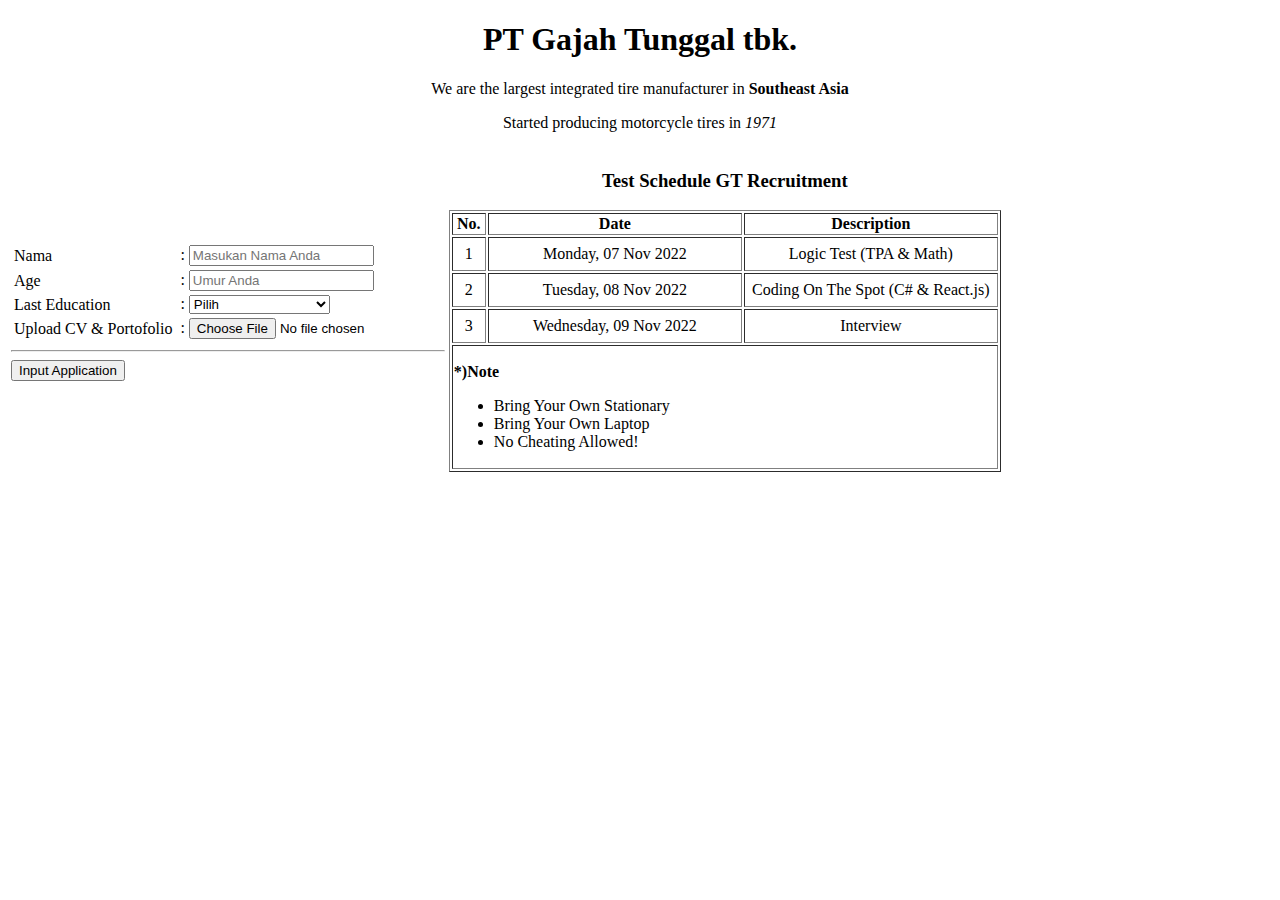
<file: Latihan Html Luthfi.html>
<!DOCTYPE html>

<html>

    <head>
	
	   <title>PT Gajah Tunggal tbk.</title>
	   
	</head>
	
	<body>
	    <h1><center>PT Gajah Tunggal tbk.</center></h1>
	   
	    <p><center>We are the largest integrated tire manufacturer in <b>Southeast Asia</b></center></p>
	   
	    <p><center>Started producing motorcycle tires in <i>1971</i></center><p>
	       
	<table>
	<tr>

	<td>
	<form>
		<table>
		
		<tr>
		<td>Nama<td>
		<td>: <input type="text" id="name" name="name" placeholder="Masukan Nama Anda"></td>
		</tr>
		
		<tr>
		<td>Age<td>
		<td>: <input type="text" id="age" name="age" placeholder="Umur Anda"></td>
		</tr>
		
		<tr>
		<td>Last Education<td>
		<td>: <select>
			       <option>Pilih</option>
			       <option>PAUD</option>
				   <option>TK</option>
				   <option>SD/MI</option>
				   <option>SMP/MTS</option>
				   <option>SMA/SMU/SMK/MA</option>
				   <option>D1</option>
				   <option>D2</option>
				   <option>D3</option>
				   <option>D4/S1</option>
				   <option>S2</option>
				   <option>S3</option>
				</select></td>
		</tr>
		
		<tr>
		<td>Upload CV & Portofolio<td>
		<td>: <input type="file" /></input></td>
		</tr>
    
	   
		
		</table>
		 <hr>
      
        <button>Input Application</button>

	
	</form>
	
	</td>
	
	
	

	<td>
	<h3><center> Test Schedule GT Recruitment </center></h3>
	
	<table border="1">
		       <thead>
			    <tr>
				    <th>No.</th>
					<th>Date</th>
					<th>Description</th>
                </tr>
			   </thead>

			    <tr>
			        <td width="30" height="30"><center>1</center></td>
				    <td width="250"><center> Monday, 07 Nov 2022</center></td>
				    <td width="250"><center> Logic Test (TPA & Math)</center></td>
				</tr>
                <tr>
                    <td width="30" height="30"><center>2</center></td>
					<td width="250"><center> Tuesday, 08 Nov 2022</center></td>
					<td width="250"><center> Coding On The Spot (C# & React.js)</center></td>
				</tr>
				<tr>
                    <td width="30" height="30"><center>3</center></td>
					<td width="250"><center> Wednesday, 09 Nov 2022</center></td>
					<td width="250"><center> Interview</center> </td>
				</tr>
		      <tfoot>
			    <tr>
				    <td colspan="3">
					                <p><b>*)Note</b></P>
									<ul>
									    <li>  Bring Your Own Stationary </li>
									    <li>  Bring Your Own Laptop </li>
									    <li>  No Cheating Allowed! </li>
									</ul>
					</td>
					 
				</tr>
              </tfoot>				

					  
                  					
			</table></td>
	</tr>
	
	</table>
	</body>
	
</html>
</file>
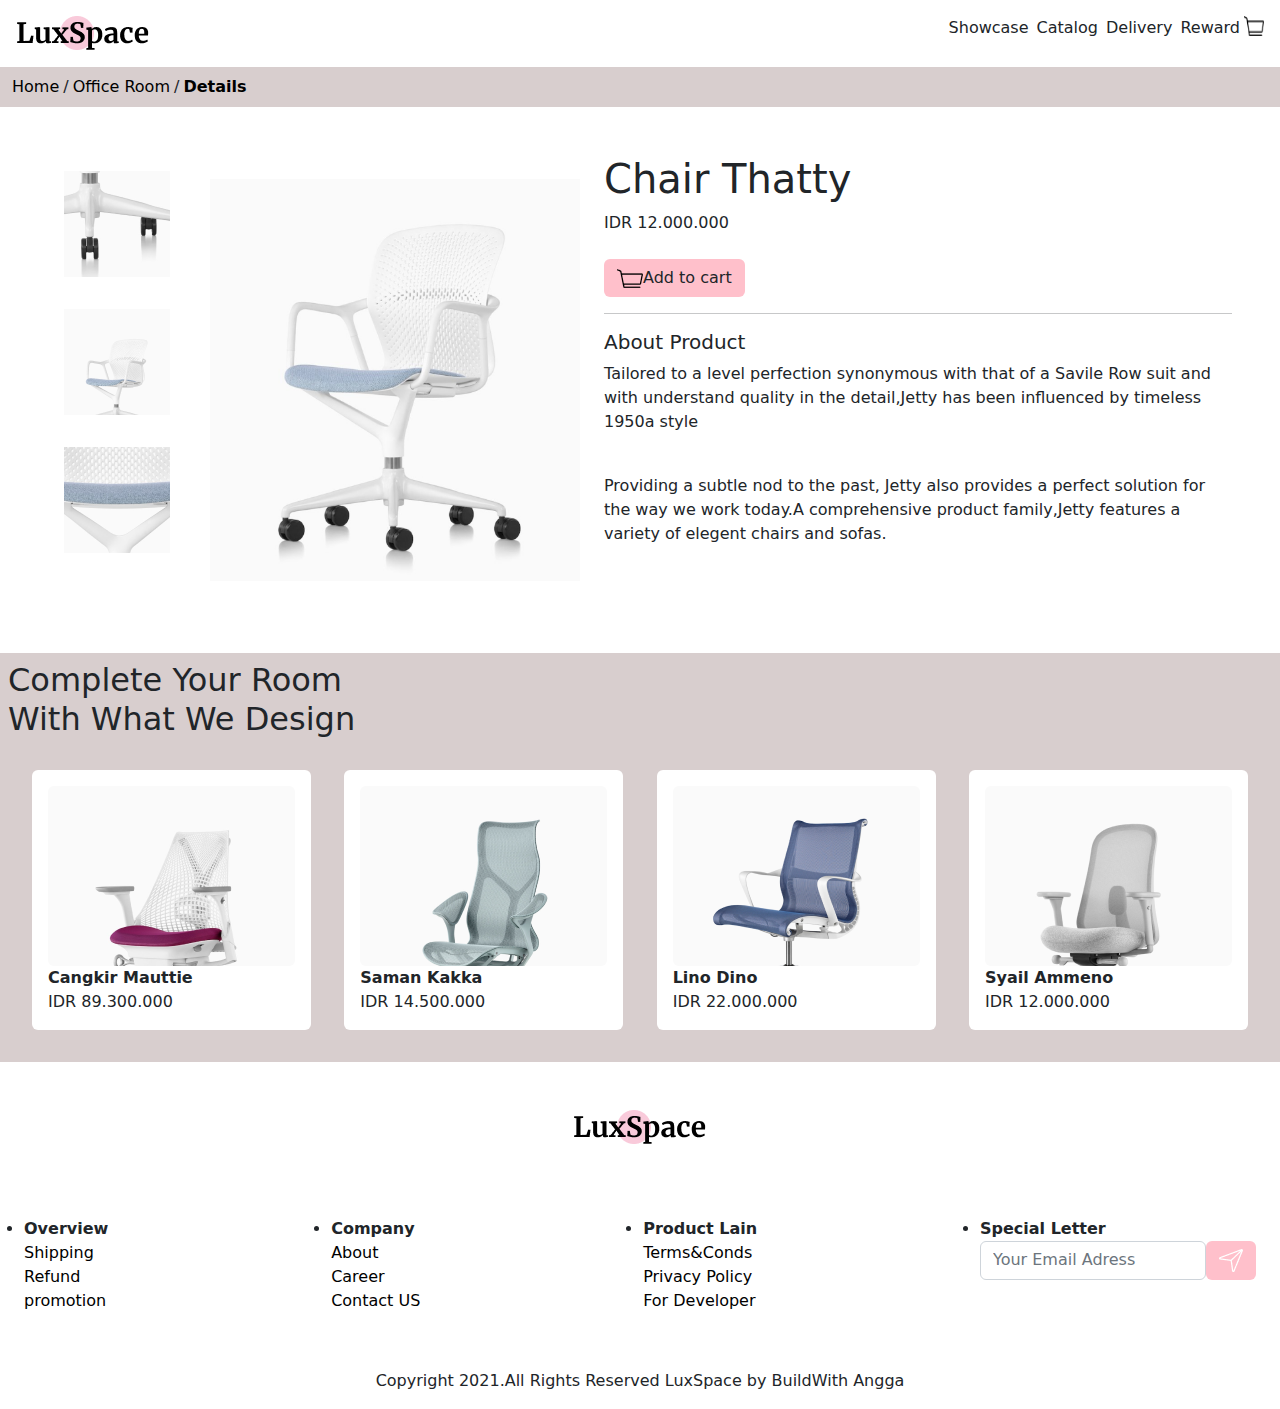
<file: latihan Bootsrtap lagi/index2.html>
<!DOCTYPE html>
<html lang="en">
<head>
    <meta charset="UTF-8">
    <meta http-equiv="X-UA-Compatible" content="IE=edge">
    <meta name="viewport" content="width=device-width, initial-scale=1.0">
    <title>Document</title>
    <link rel="stylesheet" href="asset/css/bootstrap.css">
</head>
<body>
    <header class="d-flex justify-content-between p-3">
        <div>
            <img src="images/logo.png" alt="">
        </div>
        <div class="d-flex">
            <a href="" class="nav-link px-1">Showcase</a>
            <a href="" class="nav-link px-1">Catalog</a>
            <a href="" class="nav-link px-1">Delivery</a>
            <a href="" class="nav-link px-1">Reward</a>
            <img src="images/cart-icon.png" width="20px" height="20px" alt="">
        </div>
        
    </header>
    <nav class="d-flex p-2" style="background-color: rgb(216, 206, 206);">
        <a href="" class="nav-link px-1"  style="color:black;">Home</a> /
        <a href="" class="nav-link px-1" style="color:black;">Office Room</a> /
        <a href="" class="nav-link px-1" style="color:black;"><b>Details</b></a>
    </nav>
    <div class="d-flex p-5" >
        <div class="d-flex flex-column">
            <img class="rounded p-3" src="images/side-1.png" alt="">
            <img class="rounded p-3" src="images/side-2.png" alt="">
            <img class="rounded p-3" src="images/side-3.png" alt="">

        </div>
        <div class="d-flex p-4">
            <img src="images/chair.png" width="370" alt="">
        </div>
        <div>
            <h1>Chair Thatty</h1>
            <div class="pb-4">IDR 12.000.000</div>
            <button style="background-color: pink;" class="btn rounded"><img src="images/cart-icon.png" alt="">Add to cart</button>
            <div><hr></div>
            <h5> About Product</h5>
            <p>Tailored to a level perfection synonymous with that of a Savile Row suit and with understand quality in the detail,Jetty has been influenced by timeless 1950a style</p><br>
            <p>Providing a subtle nod to the past, Jetty also provides a perfect solution for the way we work today.A comprehensive product family,Jetty features a variety of elegent chairs and sofas.</p>
        
        </div>

    </div>
    <div style="background-color: rgb(216, 206, 206) ;" class="d-flex flex-column p-2">
        <h2>Complete Your Room <br>With What We Design</h2>
        <div class="d-flex p-4 justify-content-between">
            <div class="d-flex flex-column p-3 rounded bg-body" >
                <img  src="images/chair-1.png " alt="" class="rounded" >
                <div><b>Cangkir Mauttie</b></div>
                <div>IDR 89.300.000</div>
            </div>
            <div class="d-flex flex-column p-3 rounded bg-body">
                <img  src="images/chair-2.png" alt="" class="rounded" >
                <div><b>Saman Kakka</b></div>
                <div>IDR 14.500.000</div>
            </div>
            <div class="d-flex flex-column p-3  rounded bg-body">
                <img  src="images/chair-3.png" alt="" class="rounded">
                <div ><b>Lino Dino</b></div>
                <div>IDR 22.000.000</div>
            </div>
            <div class="d-flex flex-column p-3 rounded bg-body">
                <img  src="images/chair-4.png" alt="" class="rounded" >
                <div><b>Syail Ammeno</b></div>
                <div>IDR 12.000.000</div>
            </div>
        </div>
    </div>
    <footer cla>
        <div class="p-5"><center><img src="images/logo.png" alt=""></center></div>
        <ul class="d-flex p-4 justify-content-between">
            <li>
                <div><b>Overview</b></div>
                <a  style="color: black;">Shipping</a><br>
                <a  style="color: black;">Refund</a><br>
                <a  style="color: black;">promotion</a>
            </li>
            <li>
                <div><b>Company</b></div>
                <a style="color: black;">About</a><br>
                <a style="color: black;">Career</a><br>
                <a style="color: black;">Contact US</a>

            </li>
            <li>
                <div><b>Product Lain</b></div>
                <a style="color: black;">Terms&Conds </a><br>
                <a style="color: black;">Privacy Policy</a><br>
                <a style="color: black;">For Developer</a>
            </li>
            <li>
                <div><b>Special Letter</b></div>
                <div class="d-flex ">
                    <input type="text" placeholder="Your Email Adress" class="form-control">
                    <button style="background-color: pink;" class="btn rounded"><img src="images/tele-icon.png" alt=""></button>
                </div>
                
            </li>
        </ul>
        

    </footer>
    <div class="p-3"><center><div>Copyright 2021.All Rights Reserved LuxSpace by BuildWith Angga</div></center></div>
    
</body>
</html>
</file>
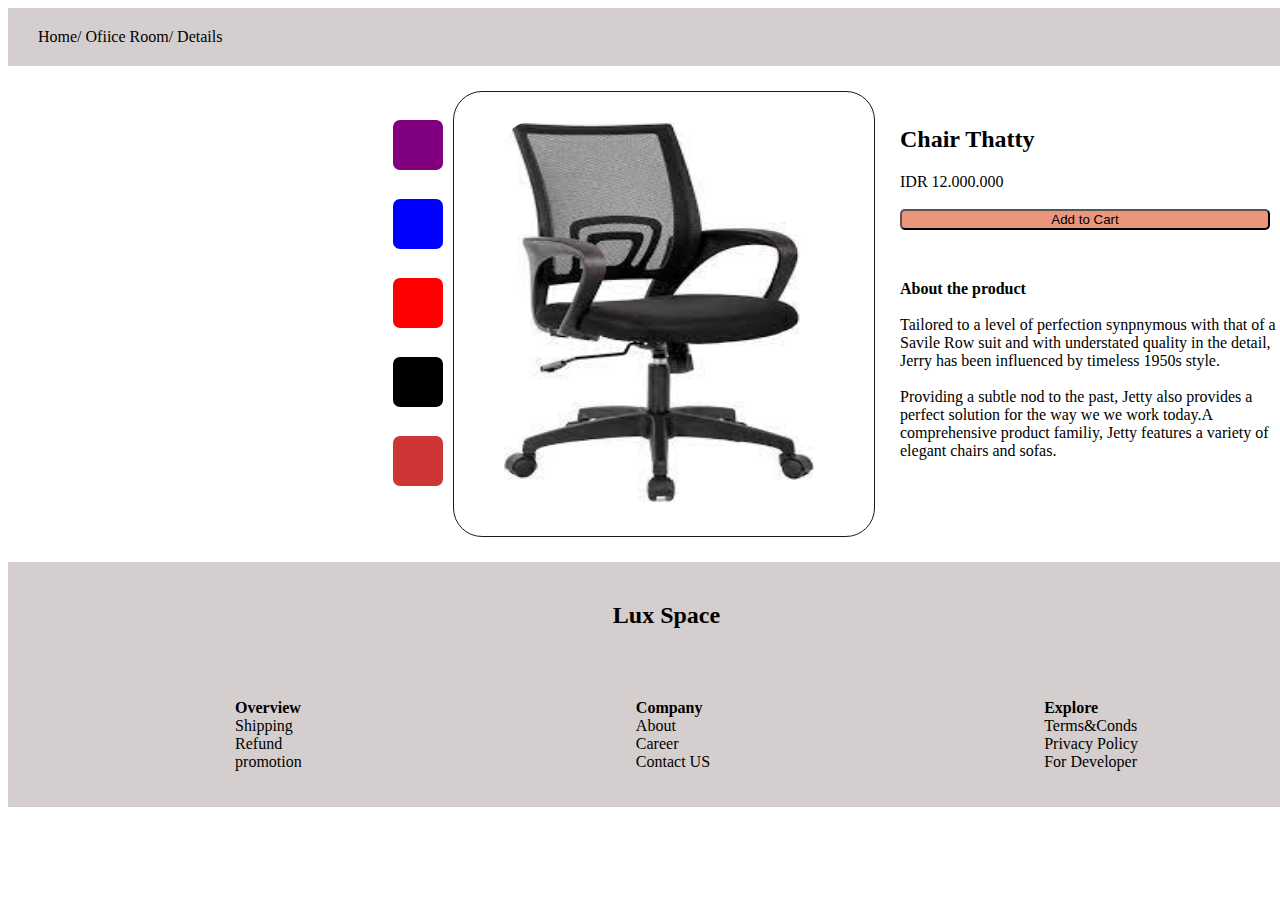
<file: latihan CSS/quiz.html>
<!DOCTYPE html>
<html lang="en">
<head>
    <meta charset="UTF-8">
    <meta http-equiv="X-UA-Compatible" content="IE=edge">
    <meta name="viewport" content="width=device-width, initial-scale=1.0">
    <title>LatihanCSS</title>
    <link rel="stylesheet" href="Quiz.css">
</head>
<header>
    <nav class="ret">
        <a>Home/</a>
        <a>Ofiice Room/</a>
        <a>Details</a>
    </nav>
</header>
<body>
    <div style="display: flex;">
        <div class="hnct">
            <div class="test-kiri">
                <p style="background-color: purple;"></p>    
                <p style="background-color: blue;"></p>
                <p style="background-color: red;"></p>
                <p style="background-color: black;"></p>
                <p style="background-color: rgb(206, 53, 53);"></p>
                
            </div>
        </div>
        <div>
            <center><div class="test-tengah">
                <img alt="Basic CSS Coding Practice" src="images/korsi.jpg" width="310" height="380" style="border-radius: 26px;">
            </div></center>
        </div>
        <div>
            <div class="test-kanan">
                <h2><b>Chair Thatty</b></h2>
                <a>IDR 12.000.000</a><br />
                <br/><button class="ter"><center>Add to Cart</center></button><br />
                <div class="pad"><b>About the product</b></div>
                <div><br />Tailored to a level of perfection synpnymous with that of a Savile Row suit
                    and with understated quality in the detail, Jerry has been influenced by timeless 1950s style.<br />
                     <br>Providing a subtle nod to the past, Jetty also provides a perfect solution for the way we 
                    we work today.A comprehensive product familiy, Jetty features a variety of elegant chairs and sofas.</div>
            </div>
        </div>
    </div>
    <footer class="fed">
        <h2 class="p"><center>Lux Space</center></h2>
        <ul style="display: flex; justify-content: space-around ">
            <div>
                <div ><b>Overview</b></div>
                <a  style="color: black;">Shipping</a><br>
                <a  style="color: black;">Refund</a><br>
                <a  style="color: black;">promotion</a>
            </div>
            <div>
                <div><b>Company</b></div>
                <a style="color: black;">About</a><br>
                <a style="color: black;">Career</a><br>
                <a style="color: black;">Contact US</a>
    
            </div>
            <div>
                <div><b>Explore</b></div>
                <a style="color: black;">Terms&Conds </a><br>
                <a style="color: black;">Privacy Policy</a><br>
                <a style="color: black;">For Developer</a>
            </div>
        </ul>
    
    </footer>
</body>

 
</html>
</file>
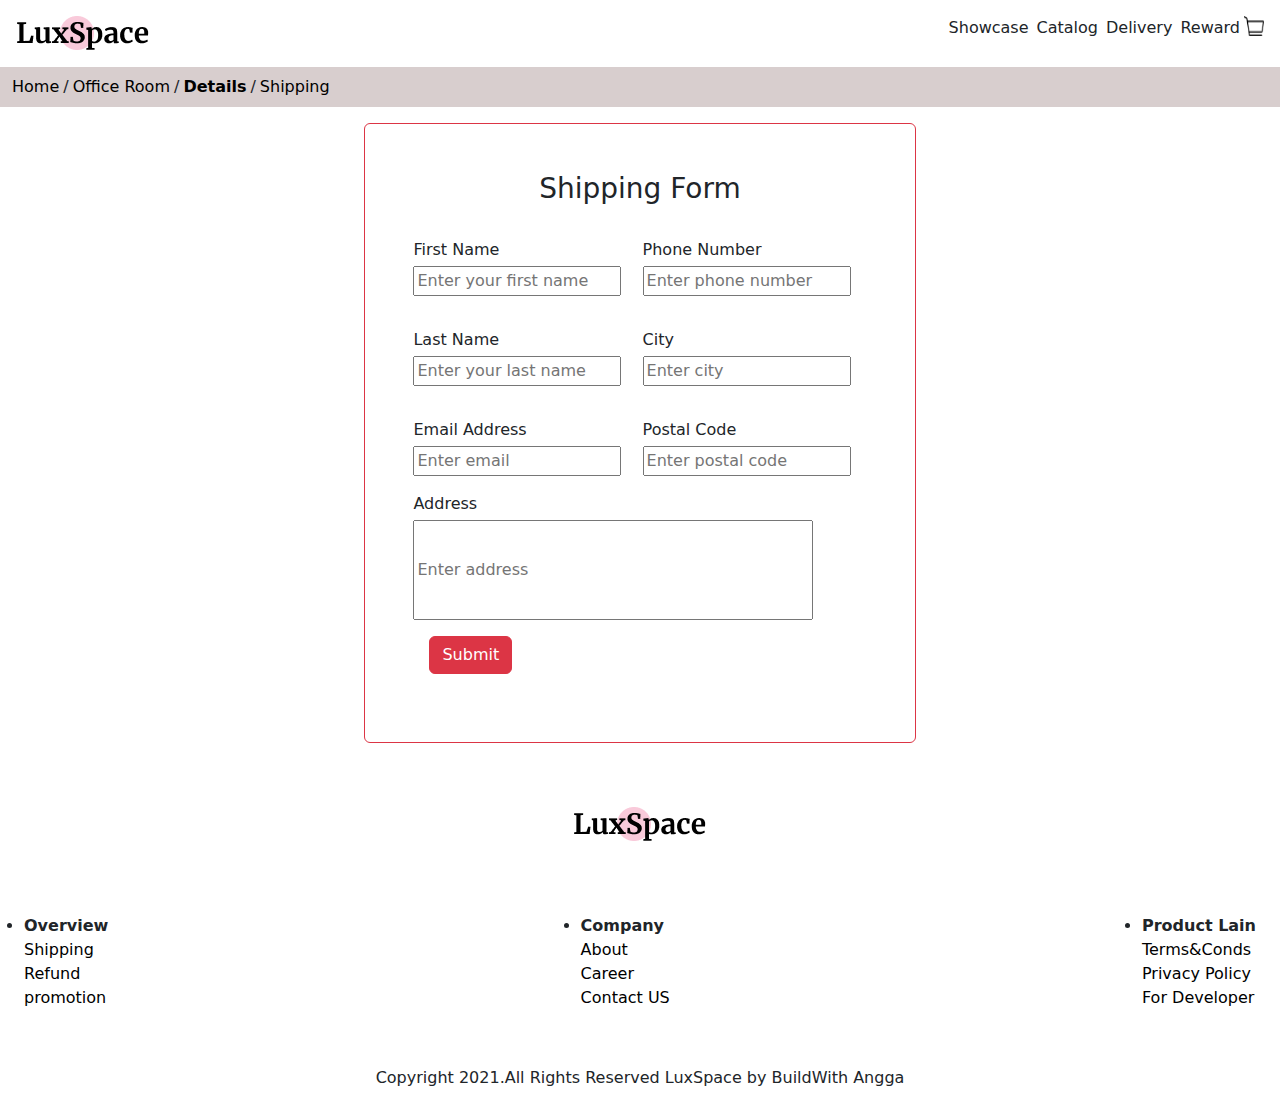
<file: latihan jsquery/form.html>
<!DOCTYPE html>
<html lang="en">
<head>
    <meta charset="UTF-8">
    <meta http-equiv="X-UA-Compatible" content="IE=edge">
    <meta name="viewport" content="width=device-width, initial-scale=1.0">
    <title>Document</title>
    <link rel="stylesheet" href="asset/css/bootstrap.css">
    <script src="https://ajax.googleapis.com/ajax/libs/jquery/3.6.0/jquery.min.js"></script>
    <script src="query.js"></script>
</head>
<body>
    <header class="d-flex justify-content-between p-3">
        <div>
            <img src="images/logo.png" alt="">
        </div>
        <div class="d-flex">
            <a href="" class="nav-link px-1">Showcase</a>
            <a href="" class="nav-link px-1">Catalog</a>
            <a href="" class="nav-link px-1">Delivery</a>
            <a href="" class="nav-link px-1">Reward</a>
            <img src="images/cart-icon.png" width="20px" height="20px" alt="">
        </div>
        
    </header>
    <nav class="d-flex p-2" style="background-color: rgb(216, 206, 206);">
        <a href="" class="nav-link px-1"  style="color:black; ">Home</a> /
        <a href="" class="nav-link px-1" style="color:black;">Office Room</a> /
        <a href="index2.html" class="nav-link px-1" style="color:black;"><b>Details</b></a> /
        <a href="" class="nav-link px-1" style="color:black;">Shipping</a> 
    </nav>

    <!-- alert -->
    <div class="alert alert-success alert-dismissible fade show mt-2 d-none" role="alert" id="divAlert">
        <strong>Terima Kasih!</strong> Data Anda telah terkirim .
        <button id="buttonClose" type="button" class="close border-info" data-dismiss="alert" aria-label="Close" >
          <span  aria-hidden="true">&times;</span>
        </button>
      </div>
    <div class="d-flex flex-row justify-content-center">
		<div>
			<form class="border   border-danger rounded my-3 p-5">
				<h3 class="text-center mb-3">Shipping Form</h3>
				<div >
                    <label class="field">
                        <header class="text-left mb-1">First Name</header>
                        <input class="field__input" type="text" id="firstname" placeholder="Enter your first name"  />
                      </label>
                      <label class="field p-3">
                        <header class="text-left mb-1">Phone Number</header>
                        <input class="field__input" type="number" id="Phone" placeholder="Enter phone number" />
                      </label>
                    </div>
                    <label class="field">
                        <header class="text-left mb-1">Last Name</header>
                      <input class="field__input" type="text" id="lastname" placeholder="Enter your last name"/>
                    </label>
                    <label class="field p-3">
                        <header class="text-left mb-1">City</header>
                        <input class="field__input" type="text" id="city" placeholder="Enter city" />
                      </select>
                    </label>
                    <div class="fields fields--3">
                      <label class="field">
                        <header class="text-left mb-1">Email Address</header>
                        <input class="field__input" type="text" id="email" placeholder="Enter email" />
                      </label>
                      <label class="field p-3">
                        <header class="text-left mb-1">Postal Code</header>
                        <input class="field__input" type="number" id="postal_code" placeholder="Enter postal code"/>
                      </label>
                    </div>
                    <label class="field" >
                        <header class="text-left mb-1">Address</header>
                      <input style=" width: 400px; height:100px;" class="field__input" type="address" id="address" placeholder="Enter address"/>
                    </label>
                    <div class="fields field p-3">
                        <label>
                            <button id="btnAlert" type="submit" class="btn btn-danger mb-1 mt">Submit</button>
                        </label>
                    </div>
                    
                    
				        
			  </form>
		</div>
	</div>
    </div>
    <footer cla>
        <div class="p-5"><center><img src="images/logo.png" alt=""></center></div>
        <ul class="d-flex p-4 justify-content-between">
            <li>
                <div><b>Overview</b></div>
                <a  style="color: black;">Shipping</a><br>
                <a  style="color: black;">Refund</a><br>
                <a  style="color: black;">promotion</a>
            </li>
            <li>
                <div><b>Company</b></div>
                <a style="color: black;">About</a><br>
                <a style="color: black;">Career</a><br>
                <a style="color: black;">Contact US</a>

            </li>
            <li>
                <div><b>Product Lain</b></div>
                <a style="color: black;">Terms&Conds </a><br>
                <a style="color: black;">Privacy Policy</a><br>
                <a style="color: black;">For Developer</a>
            </li>
            
        </ul>
        

    </footer>
    <div class="p-3"><center><div>Copyright 2021.All Rights Reserved LuxSpace by BuildWith Angga</div></center></div>
    
</body>
</html>
</file>
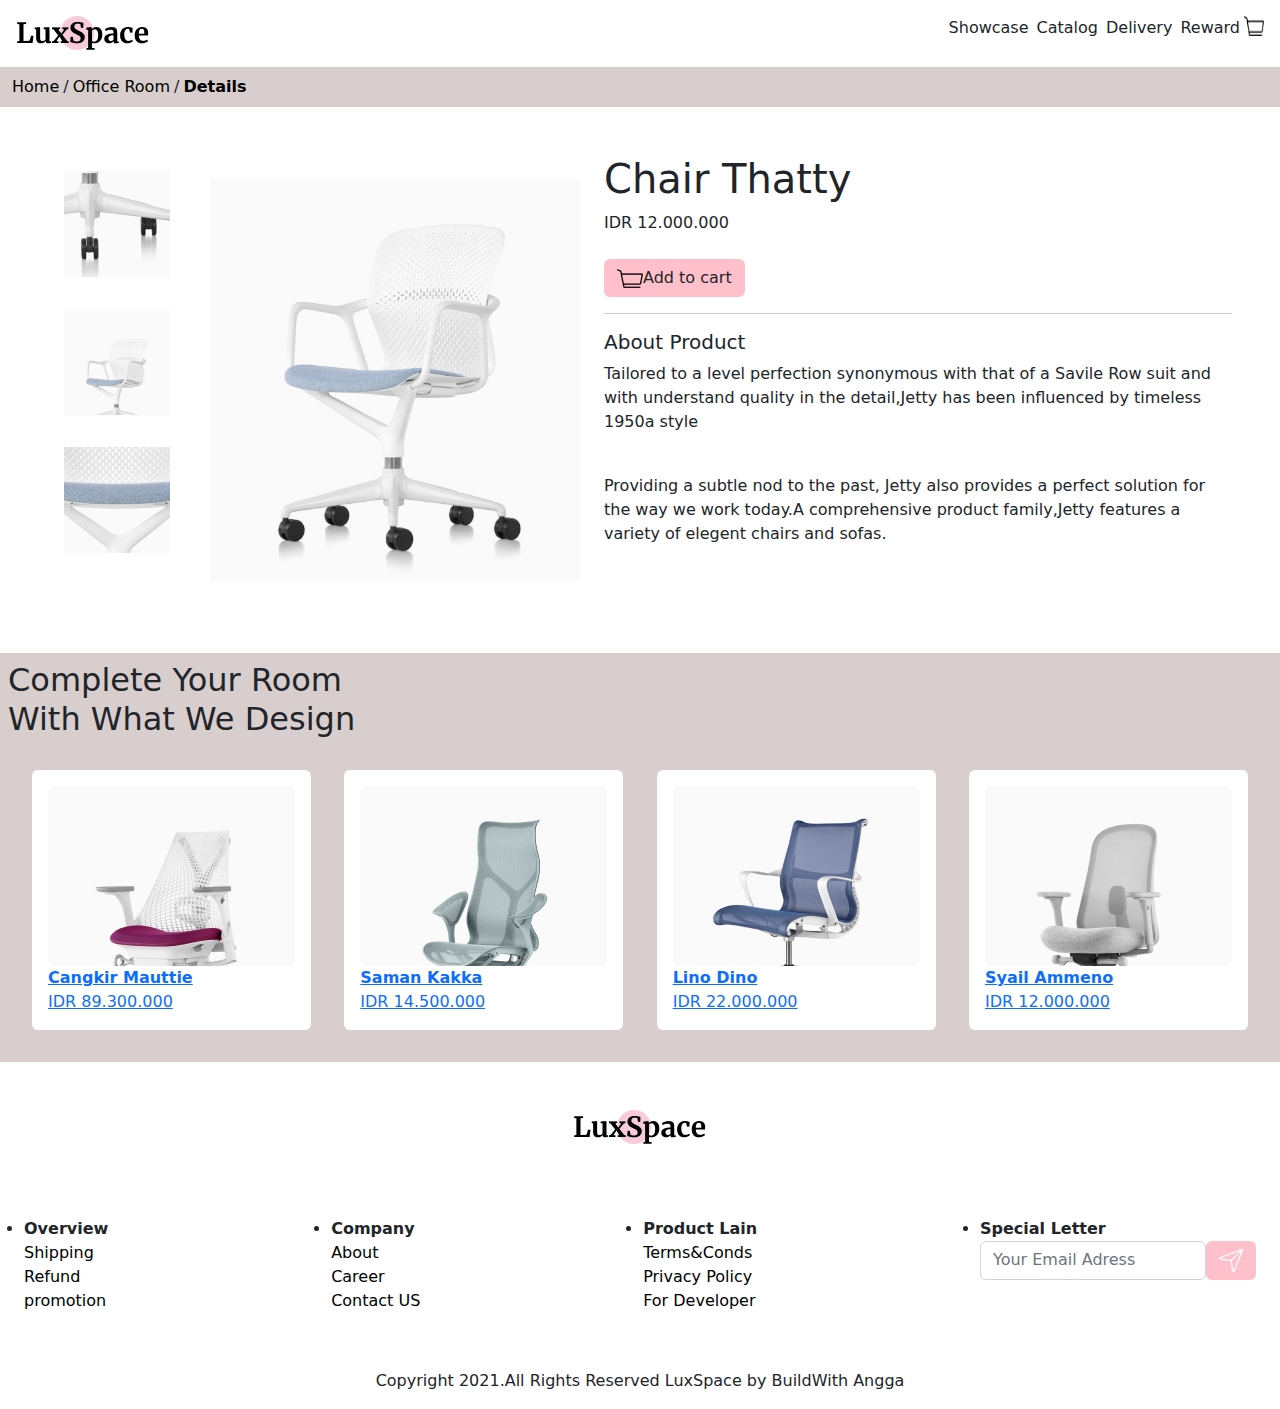
<file: latihan jsquery/index2.html>
<!DOCTYPE html>
<html lang="en">
<head>
    <meta charset="UTF-8">
    <meta http-equiv="X-UA-Compatible" content="IE=edge">
    <meta name="viewport" content="width=device-width, initial-scale=1.0">
    <title>Document</title>
    <link rel="stylesheet" href="asset/css/bootstrap.css">
    <script src="https://ajax.googleapis.com/ajax/libs/jquery/3.6.0/jquery.min.js"></script>
    <script src="query.js"></script>
</head>
<body>
    <header class="d-flex justify-content-between p-3">
        <div>
            <img src="images/logo.png" alt="">
        </div>
        <div class="d-flex">
            <a href="" class="nav-link px-1">Showcase</a>
            <a href="" class="nav-link px-1">Catalog</a>
            <a href="" class="nav-link px-1">Delivery</a>
            <a href="" class="nav-link px-1">Reward</a>
            <img src="images/cart-icon.png" width="20px" height="20px" alt="">
        </div>
        
    </header>
    <nav class="d-flex p-2" style="background-color: rgb(216, 206, 206);">
        <a href="" class="nav-link px-1"  style="color:black;">Home</a> /
        <a href="" class="nav-link px-1" style="color:black;">Office Room</a> /
        <a href="" class="nav-link px-1" style="color:black;"><b>Details</b></a>
    </nav>
    <div class=" d-flex justify-content-between alert alert-warning alert-dismissible fade show mt-2 d-none" role="alert" id="divAlert">
        <div class=""> Selamat! <b id="ajg"></b>  Email Anda Sudah masuk</div>
        <button id="buttonClose" type="button" class="close btn" data-dismiss="alert" aria-label="Close" >
          <span  aria-hidden="true">&times;</span>
        </button>
      </div>
    <div class="d-flex p-5" >
        <div class="d-flex flex-column">
            <img class="rounded p-3" src="images/side-1.png" alt="">
            <img class="rounded p-3" src="images/side-2.png" alt="">
            <img class="rounded p-3" src="images/side-3.png" alt="">

        </div>
        <div class="d-flex p-4">
            <img id="picu" src="images/chair.png" width="370" alt="">
        </div>
        <div>
            <h1 id="namu">Chair Thatty</h1>
            <div id="haru" class="pb-4">IDR 12.000.000</div>
            <a href="form.html"><button style="background-color: pink;" class="btn rounded"><img src="images/cart-icon.png" alt="">Add to cart</button></a>
            <div><hr></div>
            <h5> About Product</h5>
            <p>Tailored to a level perfection synonymous with that of a Savile Row suit and with understand quality in the detail,Jetty has been influenced by timeless 1950a style</p><br>
            <p>Providing a subtle nod to the past, Jetty also provides a perfect solution for the way we work today.A comprehensive product family,Jetty features a variety of elegent chairs and sofas.</p>
        
        </div>

    </div>
    <div style="background-color: rgb(216, 206, 206) ;" class="d-flex flex-column p-2">
        <h2>Complete Your Room <br>With What We Design</h2>
        <div class="d-flex p-4 justify-content-between">
            <a href="" id="gambar1" class="d-flex flex-column p-3 rounded bg-body" >
                <img  src="images/chair-1.png " alt="" class="rounded" >
                <div><b>Cangkir Mauttie</b></div>
                <div>IDR 89.300.000</div>
            </a>
            <a href="" id="gambar2" class="d-flex flex-column p-3 rounded bg-body">
                <img  src="images/chair-2.png" alt="" class="rounded" >
                <div><b>Saman Kakka</b></div>
                <div>IDR 14.500.000</div>
            </a>
            <a href="" id="gambar3" class="d-flex flex-column p-3  rounded bg-body">
                <img  src="images/chair-3.png" alt="" class="rounded">
                <div ><b>Lino Dino</b></div>
                <div>IDR 22.000.000</div>
            </a>
            <a href="" id="gambar4"class="d-flex flex-column p-3 rounded bg-body">
                <img  src="images/chair-4.png" alt="" class="rounded" >
                <div><b>Syail Ammeno</b></div>
                <div>IDR 12.000.000</div>
            </a>
        </div>
    </div>
    <footer cla>
        <div class="p-5"><center><img src="images/logo.png" alt=""></center></div>
        <ul class="d-flex p-4 justify-content-between">
            <li>
                <div><b>Overview</b></div>
                <a  style="color: black;">Shipping</a><br>
                <a  style="color: black;">Refund</a><br>
                <a  style="color: black;">promotion</a>
            </li>
            <li>
                <div><b>Company</b></div>
                <a style="color: black;">About</a><br>
                <a style="color: black;">Career</a><br>
                <a style="color: black;">Contact US</a>

            </li>
            <li>
                <div><b>Product Lain</b></div>
                <a style="color: black;">Terms&Conds </a><br>
                <a style="color: black;">Privacy Policy</a><br>
                <a style="color: black;">For Developer</a>
            </li>
            <li>
                <div><b>Special Letter</b></div>
                <form id="urg" class="d-flex ">
                    <input type="email" placeholder="Your Email Adress" class="form-control" required>
                    <button id="btnAlert" style="background-color: pink;" class="btn rounded"><img src="images/tele-icon.png" alt=""></button>
                </form>
                
            </li>
        </ul>
        

    </footer>
    <div class="p-3"><center><div>Copyright 2021.All Rights Reserved LuxSpace by BuildWith Angga</div></center></div>
    
</body>
</html>
</file>
<file: latihan CSS/Quiz.css>
/* body {
    font-family: ;
} */


/* p {
    font-family: Arial, Helvetica, sans-serif;
    font-size: smaller;
    font
} */

#background{
   background-color:  #cfcfcf;
}

/* table{
    border: 1px solid #cfcfcf;
} */
.ret {
    padding-top: 10px;
    background-color: rgba(207, 199, 199, 0.87);
    padding: 20px;
    padding-left: 30px;
    width: 1267px;


}
p {
    width: 50px;
    height: 50px;
    margin: 29px auto;
    border-radius: 7px;
}

.hnct {
    display: flex;
    flex-wrap: wrap;
    flex-direction: column;
    width: 400px;
    height: 50px;
    padding: 10px;
    
}
.test-kiri {
    padding: 15px;
    margin-left: 360px;
    
   
   
}
.test-tengah {
    flex: 30%;
    border-radius: 29px;
    border: 1px solid rgb(27, 26, 26);
    margin: 25px;
    padding-left: 50px;
    padding-right: 60px;
    padding-top: 30px;
    padding-bottom: 30px;
}
.test-kanan {
    flex: 30%;
    width: 400px;
    height: 10px;
    padding-top: 40px;
    margin-bottom: 1px;
}
.ter{
    max-height: 30px;
    background-color: darksalmon;
    border-radius: 5px;
    border: 5%;
    width: 370px;
}
.fed{
    border-style: none;
    background-color: rgba(207, 199, 199, 0.87);
    padding: 20px;
    width: 1277px;
}
.pad{
    padding-top: 50px;
}
.p{
    padding-bottom: 50px;
}
</file>
